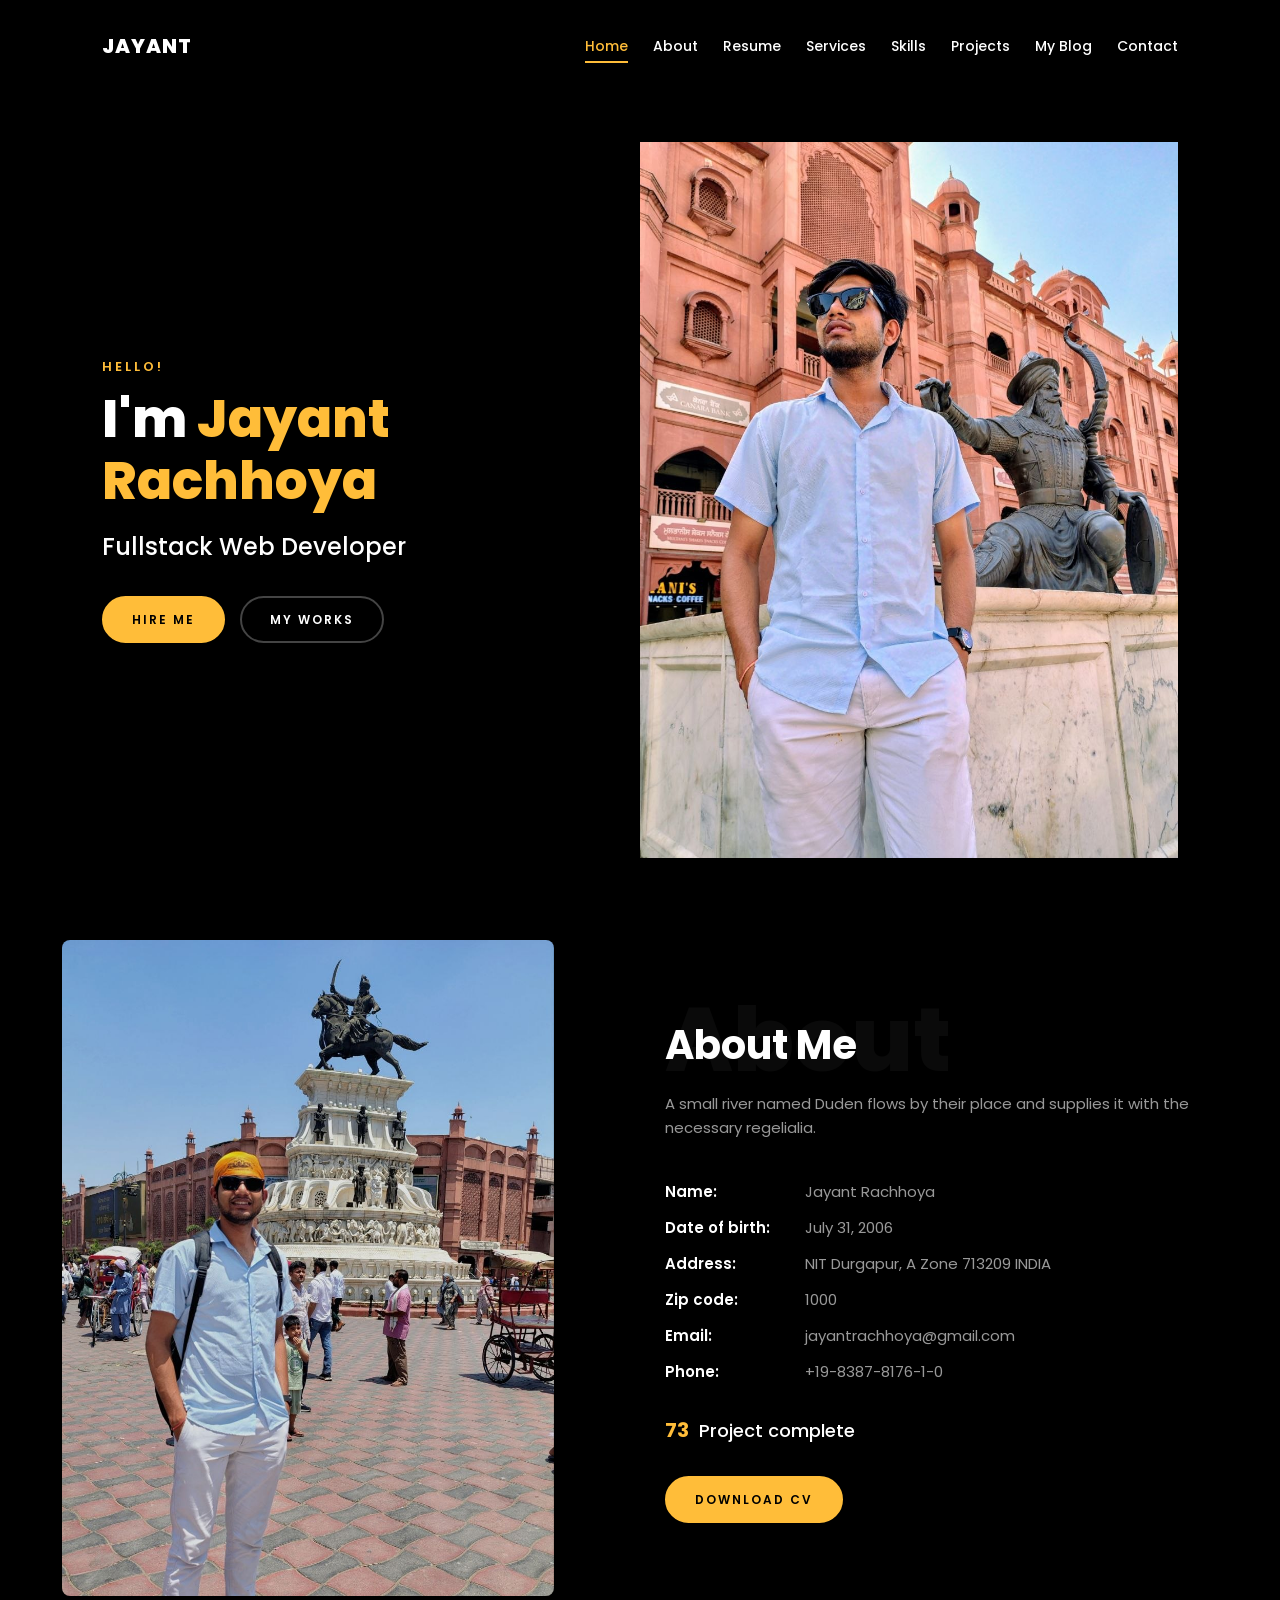
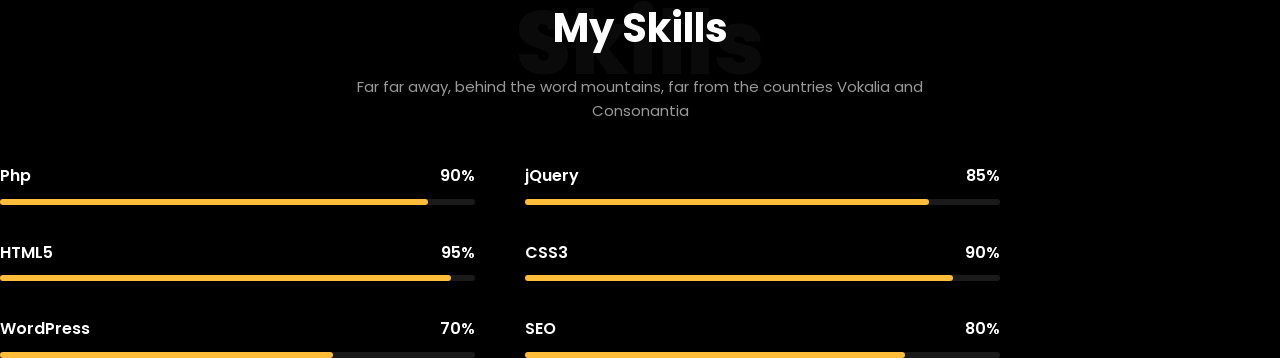
<file: index.html>
<!DOCTYPE html>
<html lang="en">
<head>
    <meta charset="UTF-8">
    <meta name="viewport" content="width=device-width, initial-scale=1.0">
    <title>Jayant Rachhoya | Portfolio</title>
    <link href="https://fonts.googleapis.com/css2?family=Poppins:wght@300;400;600;700;800&display=swap" rel="stylesheet">
    <link rel="stylesheet" href="style.css">
</head>
<body>

    <header class="hero-section">
        <nav class="navbar">
            <div class="logo">JAYANT</div>
            <ul class="nav-links">
               <li><a href="index.html" class="active">Home</a></li>
            <li><a href="about.html">About</a></li>
            <li><a href="resume.html">Resume</a></li>
            <li><a href="services.html">Services</a></li>
            <li><a href="skills.html">Skills</a></li>
            <li><a href="projects.html">Projects</a></li>
            <li><a href="blog.html">My Blog</a></li>
            <li><a href="contact.html">Contact</a></li>
            </ul>
        </nav>

        <div class="hero-container">
            <div class="hero-content">
                <span class="subtitle">HELLO!</span>
                <h1>I'm <span class="highlight">Jayant Rachhoya</span></h1>
                <h2>Fullstack Web Developer</h2>
                <div class="cta-buttons">
                    <a href="contact.html" class="btn btn-primary">HIRE ME</a>
                    <a href="projects.html" class="btn btn-secondary">MY WORKS</a>
                </div>
            </div>
            <div class="hero-image-box">
                <img src="hero-image.jpg" alt="Jayant Rachhoya">
            </div>
        </div>
    </header>

    <section class="about-section">
        <div class="about-container">
            <div class="about-image-box">
                <img src="about-image.jpg" alt="About Me">
            </div>
            <div class="about-content">
                <div class="watermark-text">About</div>
                <h2 class="section-title">About Me</h2>
                <p class="description">A small river named Duden flows by their place and supplies it with the necessary regelialia.</p>
                
                <ul class="profile-info">
                    <li><strong>Name:</strong> <span>Jayant Rachhoya</span></li>
                    <li><strong>Date of birth:</strong> <span>July 31, 2006</span></li>
                    <li><strong>Address:</strong> <span>NIT Durgapur, A Zone 713209 INDIA</span></li>
                    <li><strong>Zip code:</strong> <span>1000</span></li>
                    <li><strong>Email:</strong> <span>jayantrachhoya@gmail.com</span></li>
                    <li><strong>Phone:</strong> <span>+19-8387-8176-1-0</span></li>
                </ul>

                <div class="project-count">
                    <span class="count-number">73</span> Project complete
                </div>
                <a href="#" class="btn btn-primary">DOWNLOAD CV</a>
            </div>
        </div>
    </section>

    <section class="skills-section">
        <div class="skills-container">
            <div class="watermark-text center">Skills</div>
            <h2 class="section-title center">My Skills</h2>
            <p class="description center">Far far away, behind the word mountains, far from the countries Vokalia and Consonantia</p>

            <div class="skills-grid">
                <div class="skill-item">
                    <div class="skill-info">
                        <span class="skill-name">Php</span>
                        <span class="skill-percentage">90%</span>
                    </div>
                    <div class="progress-bar"><div class="progress" style="width: 90%;"></div></div>
                </div>
                <div class="skill-item">
                    <div class="skill-info">
                        <span class="skill-name">jQuery</span>
                        <span class="skill-percentage">85%</span>
                    </div>
                    <div class="progress-bar"><div class="progress" style="width: 85%;"></div></div>
                </div>
                <div class="skill-item">
                    <div class="skill-info">
                        <span class="skill-name">HTML5</span>
                        <span class="skill-percentage">95%</span>
                    </div>
                    <div class="progress-bar"><div class="progress" style="width: 95%;"></div></div>
                </div>
                <div class="skill-item">
                    <div class="skill-info">
                        <span class="skill-name">CSS3</span>
                        <span class="skill-percentage">90%</span>
                    </div>
                    <div class="progress-bar"><div class="progress" style="width: 90%;"></div></div>
                </div>
                <div class="skill-item">
                    <div class="skill-info">
                        <span class="skill-name">WordPress</span>
                        <span class="skill-percentage">70%</span>
                    </div>
                    <div class="progress-bar"><div class="progress" style="width: 70%;"></div></div>
                </div>
                <div class="skill-item">
                    <div class="skill-info">
                        <span class="skill-name">SEO</span>
                        <span class="skill-percentage">80%</span>
                    </div>
                    <div class="progress-bar"><div class="progress" style="width: 80%;"></div></div>
                </div>
            </div>
        </div>
    </section>

</body>
</html>
</file>
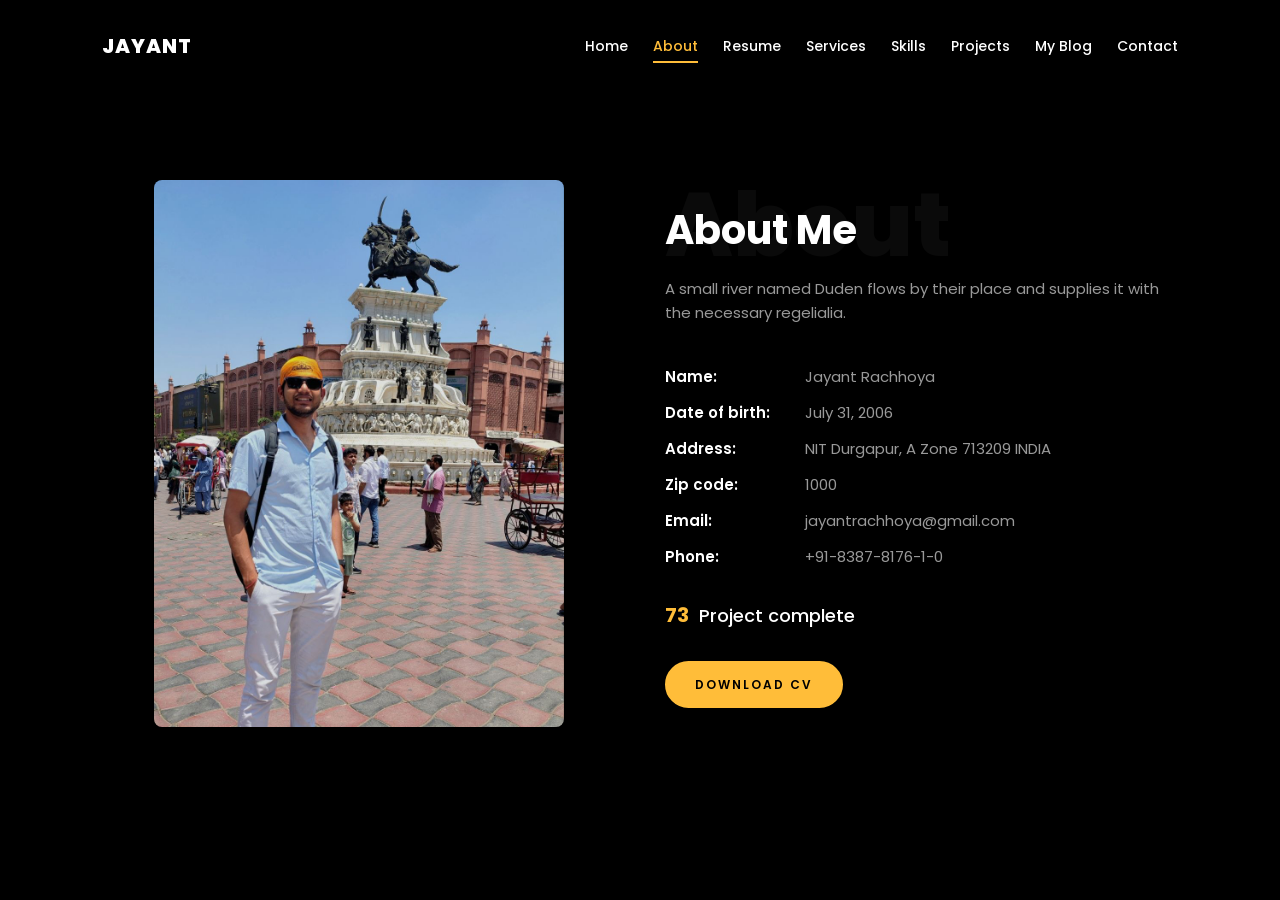
<file: about.html>
<!DOCTYPE html>
<html lang="en">
<head>
    <meta charset="UTF-8">
    <meta name="viewport" content="width=device-width, initial-scale=1.0">
    <title>Jayant Rachhoya | Portfolio | About Me</title>
    <link href="https://fonts.googleapis.com/css2?family=Poppins:wght@300;400;500;600;700;800&display=swap" rel="stylesheet">
    <link rel="stylesheet" href="style.css">
</head>
<body>

    <nav class="navbar">
        <div class="logo">JAYANT</div>
        <ul class="nav-links">
            <li><a href="index.html">Home</a></li>
            <li><a href="about.html" class="active">About</a></li>
            <li><a href="resume.html">Resume</a></li>
            <li><a href="services.html">Services</a></li>
            <li><a href="skills.html">Skills</a></li>
            <li><a href="projects.html">Projects</a></li>
            <li><a href="blog.html">My Blog</a></li>
            <li><a href="contact.html">Contact</a></li>
        </ul>
    </nav>

    <section class="page-content-section">
        <div class="about-container">
            <div class="about-image-box">
                <img src="about-image.jpg" alt="About Me">
            </div>
            <div class="about-content">
                <div class="watermark-text">About</div>
                <h2 class="section-title">About Me</h2>
                <p class="description">A small river named Duden flows by their place and supplies it with the necessary regelialia.</p>
                
                <ul class="profile-info">
                    <li><strong>Name:</strong> <span>Jayant Rachhoya</span></li>
                    <li><strong>Date of birth:</strong> <span>July 31, 2006</span></li>
                    <li><strong>Address:</strong> <span>NIT Durgapur, A Zone 713209 INDIA</span></li>
                    <li><strong>Zip code:</strong> <span>1000</span></li>
                    <li><strong>Email:</strong> <span>jayantrachhoya@gmail.com</span></li>
                    <li><strong>Phone:</strong> <span>+91-8387-8176-1-0</span></li>
                </ul>

                <div class="project-count">
                    <span class="count-number">73</span> Project complete
                </div>
                <a href="#" class="btn btn-primary">DOWNLOAD CV</a>
            </div>
        </div>
    </section>

</body>
</html>
</file>
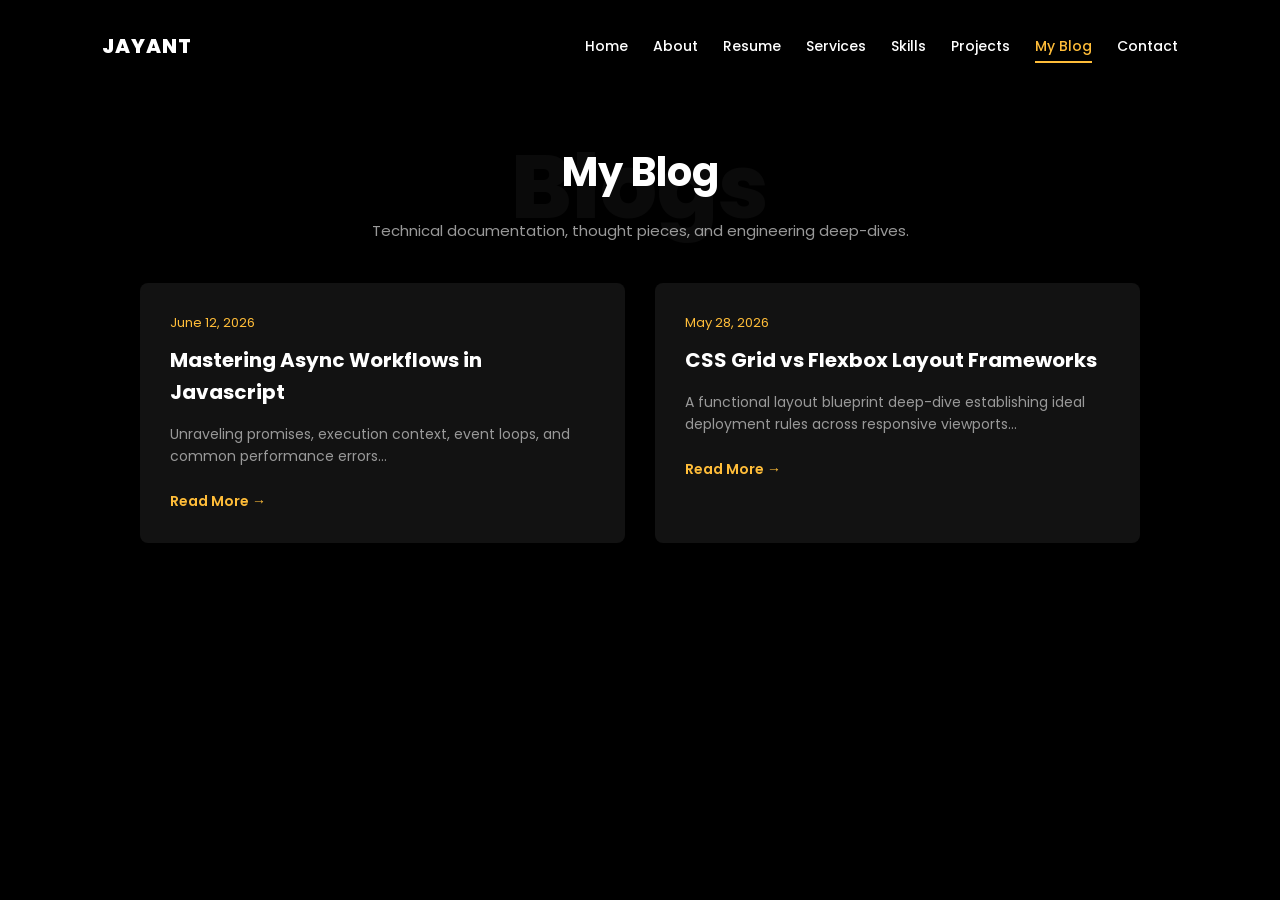
<file: blog.html>
<!DOCTYPE html>
<html lang="en">
<head>
    <meta charset="UTF-8">
    <meta name="viewport" content="width=device-width, initial-scale=1.0">
    <title>Jayant Rachhoya | My Blog</title>
    <link href="https://fonts.googleapis.com/css2?family=Poppins:wght@300;400;500;600;700;800&display=swap" rel="stylesheet">
    <link rel="stylesheet" href="style.css">
</head>
<body>

    <nav class="navbar">
        <div class="logo">JAYANT</div>
        <ul class="nav-links">
            <li><a href="index.html">Home</a></li>
            <li><a href="about.html">About</a></li>
            <li><a href="resume.html">Resume</a></li>
            <li><a href="services.html">Services</a></li>
            <li><a href="skills.html">Skills</a></li>
            <li><a href="projects.html">Projects</a></li>
            <li><a href="blog.html" class="active">My Blog</a></li>
            <li><a href="contact.html">Contact</a></li>
        </ul>
    </nav>

    <section class="page-content-section text-center-layout">
        <div class="watermark-text center">Blogs</div>
        <h2 class="section-title center">My Blog</h2>
        <p class="description center">Technical documentation, thought pieces, and engineering deep-dives.</p>

        <div class="blog-grid">
            <div class="blog-card">
                <span class="blog-date">June 12, 2026</span>
                <h3>Mastering Async Workflows in Javascript</h3>
                <p class="blog-excerpt">Unraveling promises, execution context, event loops, and common performance errors...</p>
                <a href="#" class="blog-link">Read More &rarr;</a>
            </div>
            <div class="blog-card">
                <span class="blog-date">May 28, 2026</span>
                <h3>CSS Grid vs Flexbox Layout Frameworks</h3>
                <p class="blog-excerpt">A functional layout blueprint deep-dive establishing ideal deployment rules across responsive viewports...</p>
                <a href="#" class="blog-link">Read More &rarr;</a>
            </div>
        </div>
    </section>

</body>
</html>
</file>
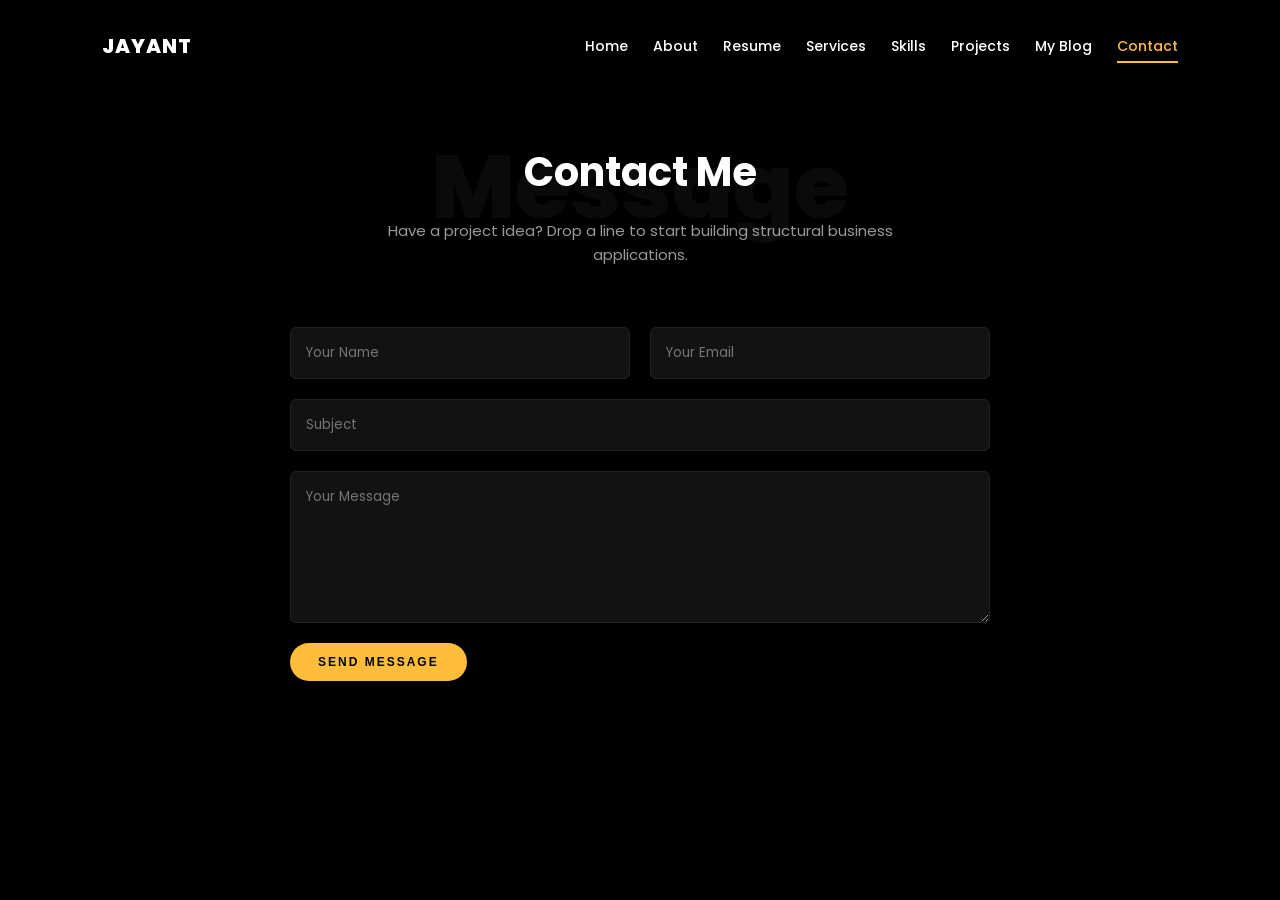
<file: contact.html>
<!DOCTYPE html>
<html lang="en">
<head>
    <meta charset="UTF-8">
    <meta name="viewport" content="width=device-width, initial-scale=1.0">
    <title>Jayant Rachhoya | Contact Me</title>
    <link href="https://fonts.googleapis.com/css2?family=Poppins:wght@300;400;500;600;700;800&display=swap" rel="stylesheet">
    <link rel="stylesheet" href="style.css">
</head>
<body>

    <nav class="navbar">
        <div class="logo">JAYANT</div>
        <ul class="nav-links">
            <li><a href="index.html">Home</a></li>
            <li><a href="about.html">About</a></li>
            <li><a href="resume.html">Resume</a></li>
            <li><a href="services.html">Services</a></li>
            <li><a href="skills.html">Skills</a></li>
            <li><a href="projects.html">Projects</a></li>
            <li><a href="blog.html">My Blog</a></li>
            <li><a href="contact.html" class="active">Contact</a></li>
        </ul>
    </nav>

    <section class="page-content-section text-center-layout">
        <div class="watermark-text center">Message</div>
        <h2 class="section-title center">Contact Me</h2>
        <p class="description center">Have a project idea? Drop a line to start building structural business applications.</p>

        <form class="contact-form" onsubmit="event.preventDefault();">
            <div class="form-row">
                <input type="text" placeholder="Your Name" required>
                <input type="email" placeholder="Your Email" required>
            </div>
            <input type="text" placeholder="Subject" required>
            <textarea rows="6" placeholder="Your Message" required></textarea>
            <button type="submit" class="btn btn-primary">SEND MESSAGE</button>
        </form>
    </section>

</body>
</html>
</file>
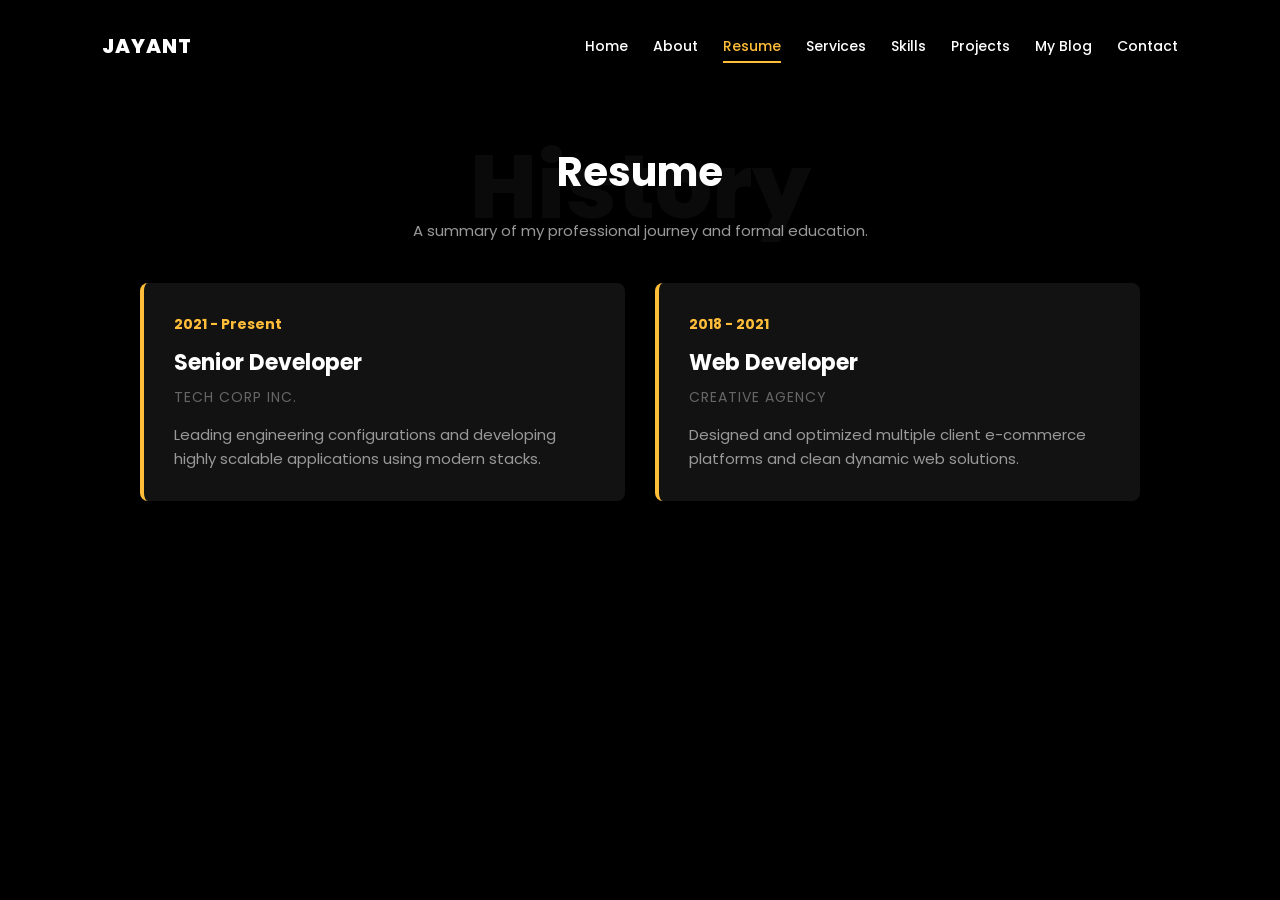
<file: resume.html>
<!DOCTYPE html>
<html lang="en">
<head>
    <meta charset="UTF-8">
    <meta name="viewport" content="width=device-width, initial-scale=1.0">
    <title>Jayant Rachhoya | Portfolio | Resume</title>
    <link href="https://fonts.googleapis.com/css2?family=Poppins:wght@300;400;500;600;700;800&display=swap" rel="stylesheet">
    <link rel="stylesheet" href="style.css">
</head>
<body>

    <nav class="navbar">
        <div class="logo">JAYANT</div>
        <ul class="nav-links">
            <li><a href="index.html">Home</a></li>
            <li><a href="about.html">About</a></li>
            <li><a href="resume.html" class="active">Resume</a></li>
            <li><a href="services.html">Services</a></li>
            <li><a href="skills.html">Skills</a></li>
            <li><a href="projects.html">Projects</a></li>
            <li><a href="blog.html">My Blog</a></li>
            <li><a href="contact.html">Contact</a></li>
        </ul>
    </nav>

    <section class="page-content-section text-center-layout">
        <div class="watermark-text center">History</div>
        <h2 class="section-title center">Resume</h2>
        <p class="description center">A summary of my professional journey and formal education.</p>

        <div class="timeline-grid">
            <div class="timeline-card">
                <span class="timeline-date">2021 - Present</span>
                <h3>Senior Developer</h3>
                <span class="timeline-company">Tech Corp Inc.</span>
                <p>Leading engineering configurations and developing highly scalable applications using modern stacks.</p>
            </div>
            <div class="timeline-card">
                <span class="timeline-date">2018 - 2021</span>
                <h3>Web Developer</h3>
                <span class="timeline-company">Creative Agency</span>
                <p>Designed and optimized multiple client e-commerce platforms and clean dynamic web solutions.</p>
            </div>
        </div>
    </section>

</body>
</html>
</file>
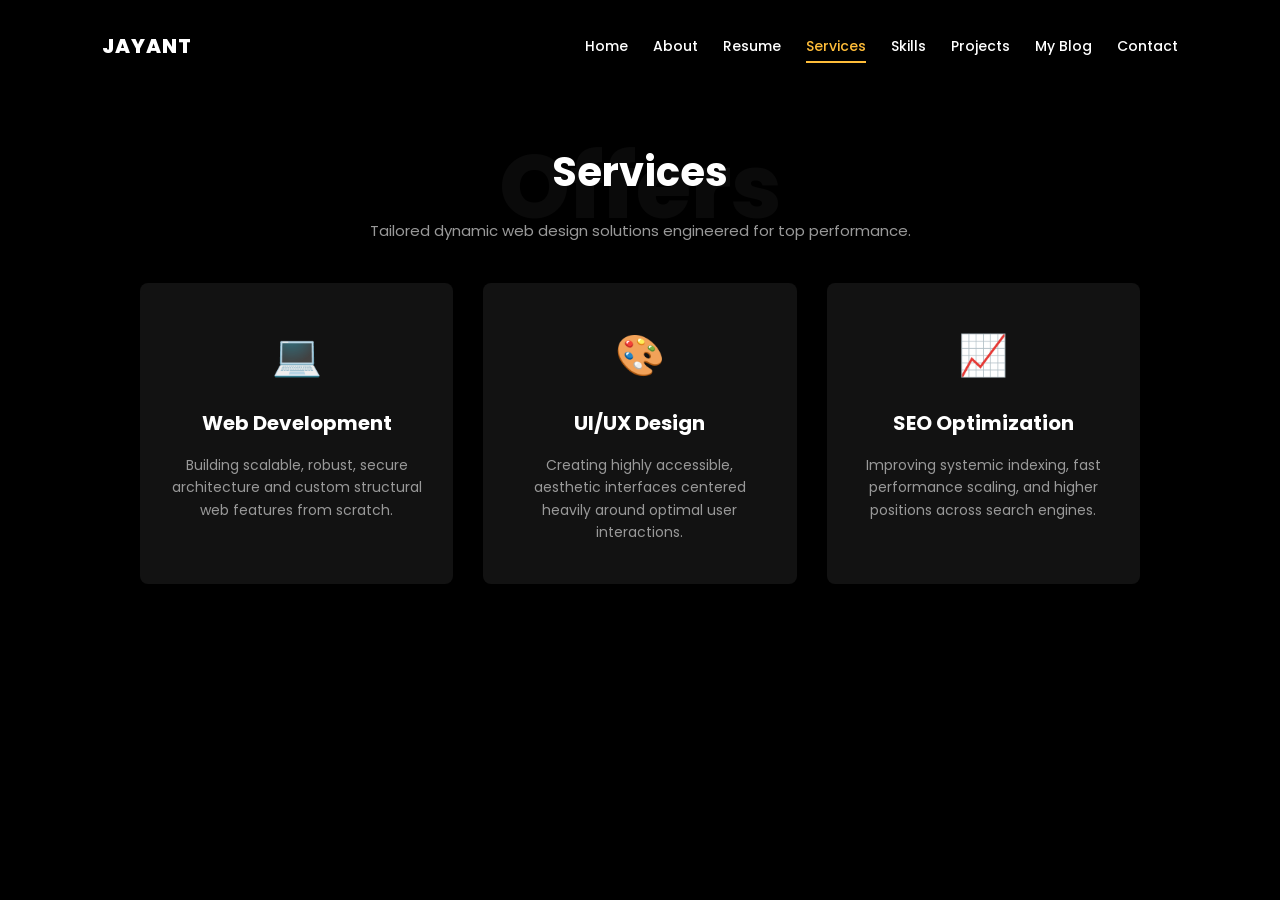
<file: services.html>
<!DOCTYPE html>
<html lang="en">
<head>
    <meta charset="UTF-8">
    <meta name="viewport" content="width=device-width, initial-scale=1.0">
    <title>Jayant Rachhoya | Portfolio | Services</title>
    <link href="https://fonts.googleapis.com/css2?family=Poppins:wght@300;400;500;600;700;800&display=swap" rel="stylesheet">
    <link rel="stylesheet" href="style.css">
</head>
<body>

    <nav class="navbar">
        <div class="logo">JAYANT</div>
        <ul class="nav-links">
            <li><a href="index.html">Home</a></li>
            <li><a href="about.html">About</a></li>
            <li><a href="resume.html">Resume</a></li>
            <li><a href="services.html" class="active">Services</a></li>
            <li><a href="skills.html">Skills</a></li>
            <li><a href="projects.html">Projects</a></li>
            <li><a href="blog.html">My Blog</a></li>
            <li><a href="contact.html">Contact</a></li>
        </ul>
    </nav>

    <section class="page-content-section text-center-layout">
        <div class="watermark-text center">Offers</div>
        <h2 class="section-title center">Services</h2>
        <p class="description center">Tailored dynamic web design solutions engineered for top performance.</p>

        <div class="services-grid">
            <div class="service-card">
                <div class="service-icon">💻</div>
                <h3>Web Development</h3>
                <p>Building scalable, robust, secure architecture and custom structural web features from scratch.</p>
            </div>
            <div class="service-card">
                <div class="service-icon">🎨</div>
                <h3>UI/UX Design</h3>
                <p>Creating highly accessible, aesthetic interfaces centered heavily around optimal user interactions.</p>
            </div>
            <div class="service-card">
                <div class="service-icon">📈</div>
                <h3>SEO Optimization</h3>
                <p>Improving systemic indexing, fast performance scaling, and higher positions across search engines.</p>
            </div>
        </div>
    </section>

</body>
</html>
</file>
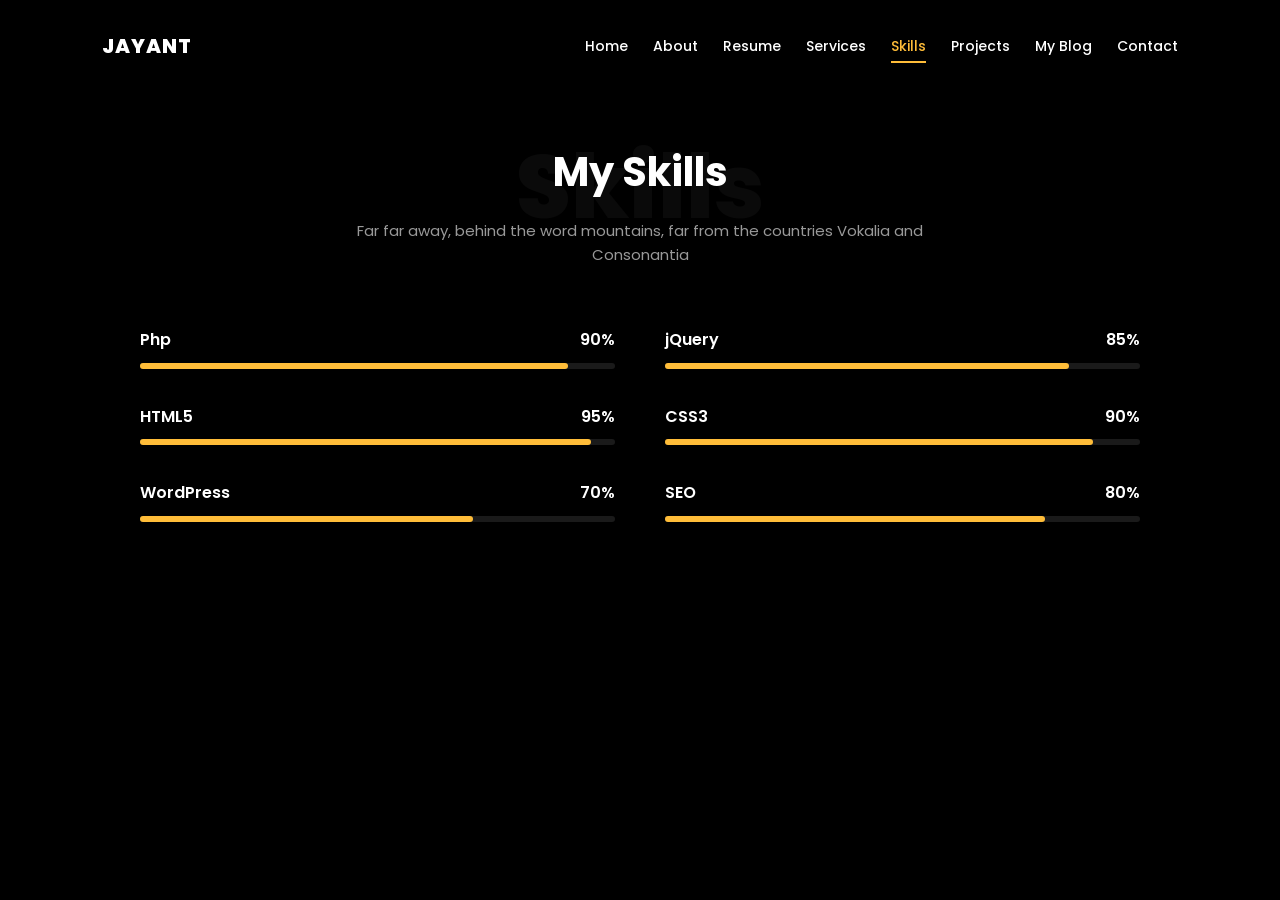
<file: skills.html>
<!DOCTYPE html>
<html lang="en">
<head>
    <meta charset="UTF-8">
    <meta name="viewport" content="width=device-width, initial-scale=1.0">
    <title>Jayant Rachhoya | Skills</title>
    <link href="https://fonts.googleapis.com/css2?family=Poppins:wght@300;400;500;600;700;800&display=swap" rel="stylesheet">
    <link rel="stylesheet" href="style.css">
</head>
<body>

    <nav class="navbar">
        <div class="logo">JAYANT</div>
        <ul class="nav-links">
            <li><a href="index.html">Home</a></li>
            <li><a href="about.html">About</a></li>
            <li><a href="resume.html">Resume</a></li>
            <li><a href="services.html">Services</a></li>
            <li><a href="skills.html" class="active">Skills</a></li>
            <li><a href="projects.html">Projects</a></li>
            <li><a href="blog.html">My Blog</a></li>
            <li><a href="contact.html">Contact</a></li>
        </ul>
    </nav>

    <section class="page-content-section text-center-layout">
        <div class="watermark-text center">Skills</div>
        <h2 class="section-title center">My Skills</h2>
        <p class="description center">Far far away, behind the word mountains, far from the countries Vokalia and Consonantia</p>

        <div class="skills-grid">
            <div class="skill-item">
                <div class="skill-info">
                    <span class="skill-name">Php</span>
                    <span class="skill-percentage">90%</span>
                </div>
                <div class="progress-bar"><div class="progress" style="width: 90%;"></div></div>
            </div>
            <div class="skill-item">
                <div class="skill-info">
                    <span class="skill-name">jQuery</span>
                    <span class="skill-percentage">85%</span>
                </div>
                <div class="progress-bar"><div class="progress" style="width: 85%;"></div></div>
            </div>
            <div class="skill-item">
                <div class="skill-info">
                    <span class="skill-name">HTML5</span>
                    <span class="skill-percentage">95%</span>
                </div>
                <div class="progress-bar"><div class="progress" style="width: 95%;"></div></div>
            </div>
            <div class="skill-item">
                <div class="skill-info">
                    <span class="skill-name">CSS3</span>
                    <span class="skill-percentage">90%</span>
                </div>
                <div class="progress-bar"><div class="progress" style="width: 90%;"></div></div>
            </div>
            <div class="skill-item">
                <div class="skill-info">
                    <span class="skill-name">WordPress</span>
                    <span class="skill-percentage">70%</span>
                </div>
                <div class="progress-bar"><div class="progress" style="width: 70%;"></div></div>
            </div>
            <div class="skill-item">
                <div class="skill-info">
                    <span class="skill-name">SEO</span>
                    <span class="skill-percentage">80%</span>
                </div>
                <div class="progress-bar"><div class="progress" style="width: 80%;"></div></div>
            </div>
        </div>
    </section>

</body>
</html>
</file>
<file: style.css>
/* ==========================================================================
   RESET & SYSTEM BASE
   ========================================================================== */
* {
    margin: 0;
    padding: 0;
    box-sizing: border-box;
}

body {
    font-family: 'Poppins', sans-serif;
    background-color: #000000;
    color: #ffffff;
    overflow-x: hidden;
    line-height: 1.6;
}

a {
    text-decoration: none;
    color: inherit;
}

ul {
    list-style: none;
}

/* ==========================================================================
   REUSABLE GLOBAL CLASSES
   ========================================================================== */
.btn {
    display: inline-block;
    padding: 12px 28px;
    border-radius: 30px;
    font-size: 12px;
    font-weight: 600;
    letter-spacing: 2px;
    transition: all 0.3s ease;
    text-align: center;
    cursor: pointer;
}

.btn-primary {
    background-color: #ffbd39;
    color: #000000;
    border: 2px solid #ffbd39;
}

.btn-primary:hover {
    background-color: transparent;
    color: #ffbd39;
}

.btn-secondary {
    background-color: transparent;
    color: #ffffff;
    border: 2px solid #444444;
}

.btn-secondary:hover {
    border-color: #ffbd39;
    color: #ffbd39;
}

.section-title {
    font-size: 40px;
    font-weight: 700;
    margin-bottom: 15px;
    position: relative;
    z-index: 2;
}

.section-title.center {
    text-align: center;
}

.description {
    color: #999999;
    font-size: 15px;
    margin-bottom: 40px;
    max-width: 600px;
}

.description.center {
    text-align: center;
    margin-left: auto;
    margin-right: auto;
}

.watermark-text {
    position: absolute;
    font-size: 90px;
    font-weight: 800;
    color: rgba(255, 255, 255, 0.04);
    z-index: 1;
    user-select: none;
    margin-top: -45px;
}

.watermark-text.center {
    left: 50%;
    transform: translateX(-50%);
    margin-top: -25px;
}

/* Page Standard Inner Alignment */
.page-content-section {
    padding: 140px 8% 80px 8%;
    min-height: 100vh;
    position: relative;
}

.text-center-layout {
    display: flex;
    flex-direction: column;
    align-items: center;
}

/* ==========================================================================
   PERSISTENT NAVBAR
   ========================================================================== */
.navbar {
    display: flex;
    justify-content: space-between;
    align-items: center;
    padding: 30px 8%;
    position: absolute;
    width: 100%;
    top: 0;
    left: 0;
    z-index: 100;
    background: rgba(0, 0, 0, 0.8);
    backdrop-filter: blur(10px);
}

.logo {
    font-size: 20px;
    font-weight: 800;
    letter-spacing: 1px;
}

.nav-links {
    display: flex;
    gap: 25px;
}

.nav-links a {
    font-size: 14px;
    font-weight: 500;
    transition: color 0.3s ease;
    padding-bottom: 5px;
}

.nav-links a:hover, 
.nav-links a.active {
    color: #ffbd39;
    border-bottom: 2px solid #ffbd39;
}

/* ==========================================================================
   INDEX/HERO SECTION
   ========================================================================== */
.hero-section {
    min-height: 100vh;
    display: flex;
    align-items: center;
    padding: 0 8%;
    position: relative;
}

.hero-container {
    display: flex;
    align-items: center;
    justify-content: space-between;
    width: 100%;
    margin-top: 100px;
}

.hero-content {
    flex: 1;
    max-width: 550px;
}

.hero-content .subtitle {
    color: #ffbd39;
    font-size: 13px;
    font-weight: 600;
    letter-spacing: 3px;
    display: block;
    margin-bottom: 10px;
}

.hero-content h1 {
    font-size: 52px;
    font-weight: 800;
    line-height: 1.2;
    margin-bottom: 15px;
}

.hero-content .highlight {
    color: #ffbd39;
}

.hero-content h2 {
    font-size: 24px;
    font-weight: 500;
    color: #ffffff;
    margin-bottom: 30px;
}

.cta-buttons {
    display: flex;
    gap: 15px;
}

.hero-image-box {
    flex: 1;
    display: flex;
    justify-content: flex-end;
    align-items: flex-end;
}

.hero-image-box img {
    max-width: 100%;
    max-height: 80vh;
    object-fit: contain;
}

/* ==========================================================================
   ABOUT LAYOUT ELEMENTS
   ========================================================================== */
.about-container {
    display: flex;
    align-items: center;
    gap: 50px;
    width: 100%;
    margin-top: 40px;
}

.about-image-box {
    flex: 1;
    display: flex;
    justify-content: center;
}

.about-image-box img {
    max-width: 80%;
    border-radius: 8px;
}

.about-content {
    flex: 1;
    position: relative;
}

.profile-info {
    margin-bottom: 30px;
}

.profile-info li {
    display: flex;
    margin-bottom: 12px;
    font-size: 15px;
}

.profile-info li strong {
    width: 140px;
    color: #ffffff;
    font-weight: 600;
}

.profile-info li span {
    color: #999999;
}

.project-count {
    font-size: 18px;
    font-weight: 500;
    margin-bottom: 30px;
}

.project-count .count-number {
    color: #ffbd39;
    font-weight: 700;
    font-size: 20px;
    margin-right: 5px;
}

/* ==========================================================================
   SKILLS & PROGRESS ARCHITECTURE
   ========================================================================== */
.skills-grid {
    display: grid;
    grid-template-columns: repeat(2, 1fr);
    column-gap: 50px;
    row-gap: 35px;
    width: 100%;
    max-width: 1000px;
    margin-top: 20px;
}

.skill-item {
    display: flex;
    flex-direction: column;
}

.skill-info {
    display: flex;
    justify-content: space-between;
    margin-bottom: 10px;
}

.skill-name, .skill-percentage {
    font-size: 16px;
    font-weight: 600;
}

.progress-bar {
    width: 100%;
    height: 6px;
    background-color: #1a1a1a;
    border-radius: 3px;
}

.progress {
    height: 100%;
    background-color: #ffbd39;
    border-radius: 3px;
}

/* ==========================================================================
   RESUME TIMELINE ARCHITECTURE
   ========================================================================== */
.timeline-grid {
    display: grid;
    grid-template-columns: repeat(2, 1fr);
    gap: 30px;
    width: 100%;
    max-width: 1000px;
}

.timeline-card {
    background: #121212;
    padding: 30px;
    border-radius: 8px;
    border-left: 4px solid #ffbd39;
}

.timeline-date {
    color: #ffbd39;
    font-weight: 700;
    font-size: 14px;
    display: block;
    margin-bottom: 10px;
}

.timeline-card h3 {
    font-size: 22px;
    margin-bottom: 5px;
}

.timeline-company {
    color: #666666;
    display: block;
    margin-bottom: 15px;
    font-size: 14px;
    text-transform: uppercase;
    letter-spacing: 1px;
}

.timeline-card p {
    color: #999999;
    font-size: 15px;
}

/* ==========================================================================
   SERVICES CONTAINER ARCHITECTURE
   ========================================================================== */
.services-grid {
    display: grid;
    grid-template-columns: repeat(3, 1fr);
    gap: 30px;
    width: 100%;
    max-width: 1000px;
}

.service-card {
    background: #121212;
    padding: 40px 30px;
    text-align: center;
    border-radius: 8px;
    transition: transform 0.3s ease;
}

.service-card:hover {
    transform: translateY(-50px);
}

.service-icon {
    font-size: 40px;
    margin-bottom: 20px;
}

.service-card h3 {
    font-size: 20px;
    margin-bottom: 15px;
}

.service-card p {
    color: #999999;
    font-size: 14px;
}

/* ==========================================================================
   PROJECT GALLERY HOVER TILES
   ========================================================================== */
.projects-gallery-grid {
    display: grid;
    grid-template-columns: repeat(2, 1fr);
    gap: 30px;
    width: 100%;
    max-width: 1000px;
}

.project-gallery-item {
    position: relative;
    border-radius: 8px;
    overflow: hidden;
    height: 300px;
}

.project-gallery-item img {
    width: 100%;
    height: 100%;
    object-fit: cover;
    transition: transform 0.5s ease;
}

.project-overlay {
    position: absolute;
    top: 0;
    left: 0;
    width: 100%;
    height: 100%;
    background: rgba(255, 189, 57, 0.95);
    color: #000000;
    display: flex;
    flex-direction: column;
    justify-content: center;
    align-items: center;
    opacity: 0;
    transition: opacity 0.3s ease;
}

.project-gallery-item:hover img {
    transform: scale(1.1);
}

.project-gallery-item:hover .project-overlay {
    opacity: 1;
}

.project-overlay h3 {
    font-size: 22px;
    font-weight: 700;
}

/* ==========================================================================
   BLOG LAYOUT SYSTEM
   ========================================================================= */
.blog-grid {
    display: grid;
    grid-template-columns: repeat(2, 1fr);
    gap: 30px;
    width: 100%;
    max-width: 1000px;
}

.blog-card {
    background: #121212;
    padding: 30px;
    border-radius: 8px;
}

.blog-date {
    color: #ffbd39;
    font-size: 13px;
    display: block;
    margin-bottom: 10px;
}

.blog-card h3 {
    font-size: 20px;
    margin-bottom: 15px;
}

.blog-card p {
    color: #999999;
    font-size: 14px;
    margin-bottom: 20px;
}

.blog-link {
    color: #ffbd39;
    font-size: 14px;
    font-weight: 600;
}

/* ==========================================================================
   CONTACT FORM ALIGNMENT
   ========================================================================== */
.contact-form {
    width: 100%;
    max-width: 700px;
    display: flex;
    flex-direction: column;
    gap: 20px;
    margin-top: 20px;
}

.form-row {
    display: flex;
    gap: 20px;
}

.contact-form input, .contact-form textarea {
    width: 100%;
    background: #121212;
    border: 1px solid #222222;
    padding: 15px;
    color: #ffffff;
    font-family: inherit;
    border-radius: 6px;
    outline: none;
    transition: border-color 0.3s ease;
}

.contact-form input:focus, .contact-form textarea:focus {
    border-color: #ffbd39;
}

.contact-form button {
    align-self: flex-start;
    border: none;
}

/* ==========================================================================
   RESPONSIVE DESIGN (Media Queries)
   ========================================================================== */
@media (max-width: 992px) {
    .hero-container, .about-container {
        flex-direction: column;
        text-align: center;
    }
    .hero-image-box, .about-image-box {
        justify-content: center;
        margin-top: 40px;
    }
    .cta-buttons, .profile-info li {
        justify-content: center;
    }
    .profile-info li strong {
        text-align: right;
        padding-right: 15px;
    }
    .watermark-text {
        left: 50%;
        transform: translateX(-50%);
    }
    .skills-grid, .timeline-grid, .services-grid, .projects-gallery-grid, .blog-grid {
        grid-template-columns: 1fr;
    }
    .form-row {
        flex-direction: column;
        gap: 20px;
    }
}

@media (max-width: 768px) {
    .navbar {
        flex-direction: column;
        gap: 15px;
        position: relative;
    }
    .nav-links {
        flex-wrap: wrap;
        justify-content: center;
        gap: 15px;
    }
    .hero-content h1 {
        font-size: 38px;
    }
    .watermark-text {
        font-size: 55px;
    }
}
</file>
